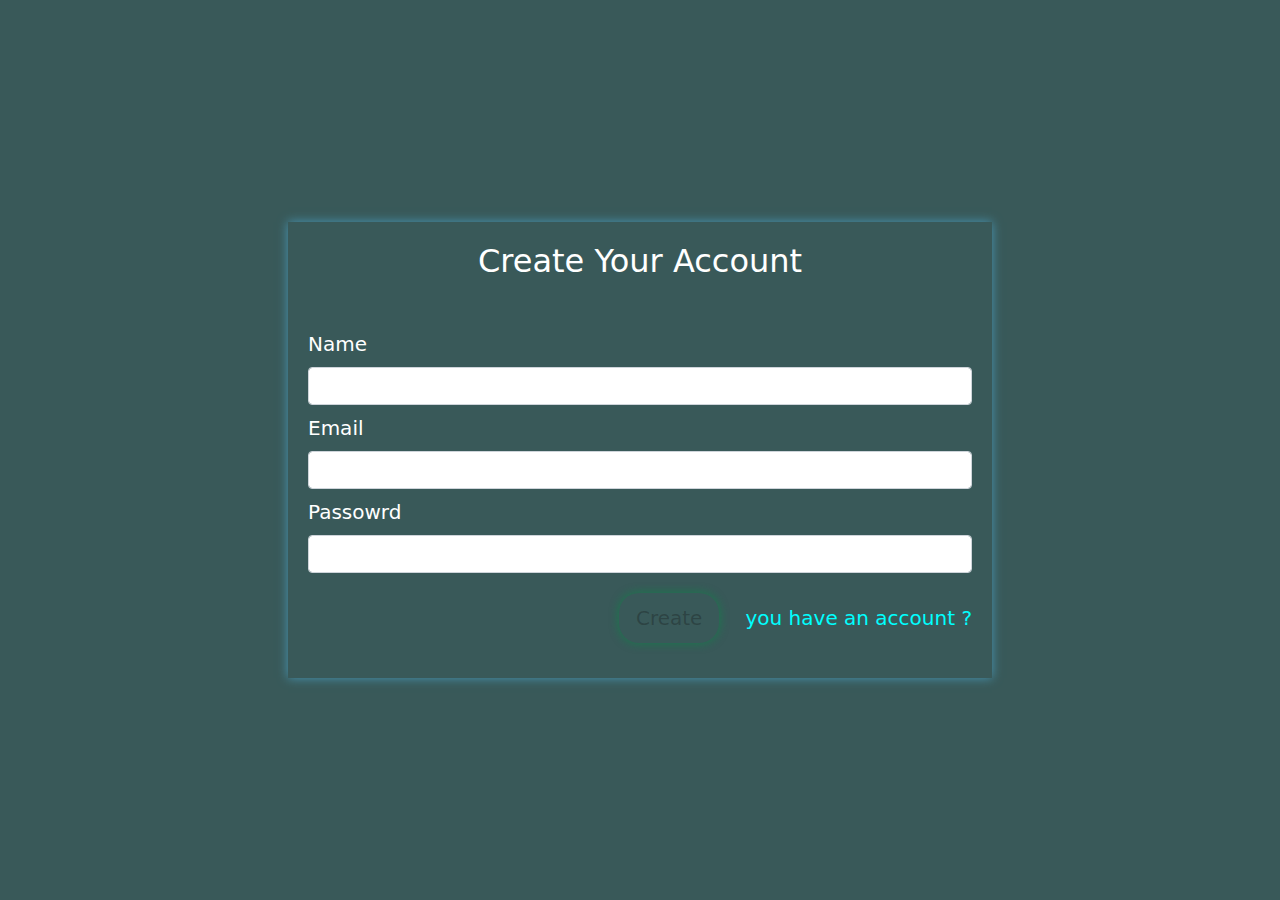
<file: index.html>
<html>
    <head>

        <title>Weather</title>
        <link rel="icon" href="images/icon.png" />
        <meta charset="UTF-8" />
        <meta name="author" content="Mohammed" />
        <meta name="description" content="weather app" />
        <meta name="keywords" content="html,css,js,ajax,weather" />
        <link rel="stylesheet" href="css/bootstrap.min.css">
        <link rel="stylesheet" href="css/all.min.css">
        <link rel="stylesheet" href="css/register.css">

    </head>
    <body>



      <div class="registerbox">
        <div class="register">
          <h2 class="text-center mb-5">Create Your Account</h2>
        <div>
          <span class="head">Name</span>
          <input type="text" id="name" class=" my-2 form-control w-100" >
          <p id="nametext" class="alert alert-danger p-1 "> You must Enter Name at lest 3 caracter</p>
          
        </div>
      
        <div>
          <span class="head">Email</span>
          <input type="email" id="email" class="name my-2 form-control w-100" >
          <p id="emailtext" class="alert alert-danger p-1 "> You must Enter valid email</p>
        </div>
      
        <div>
          <span class="head">Passowrd</span>
          <input type="password" id="pass" class="name my-2 form-control w-100" >
          <p id="passtext" class="alert alert-danger p-1 "> You must Enter at least 5 caracter</p>

        </div>
        

        <div class="box">
          <button disabled id="btncreate" href="login.html" class="create"> Create </button>
          <a class="haveAcc" href="login.html">you have an account ?</a>
        </div>
        <p id="emailExist" class="alert alert-danger p-1 "> Email is Already register try agin ...</p>

      </div>
      </div>
      
            
      
      
      
      
  
      
      
      
      
      
      <script src="js/bootstrap.bundle.min.js"></script>
      <script src="js/register.js"></script>
      </body>
</html>
</file>
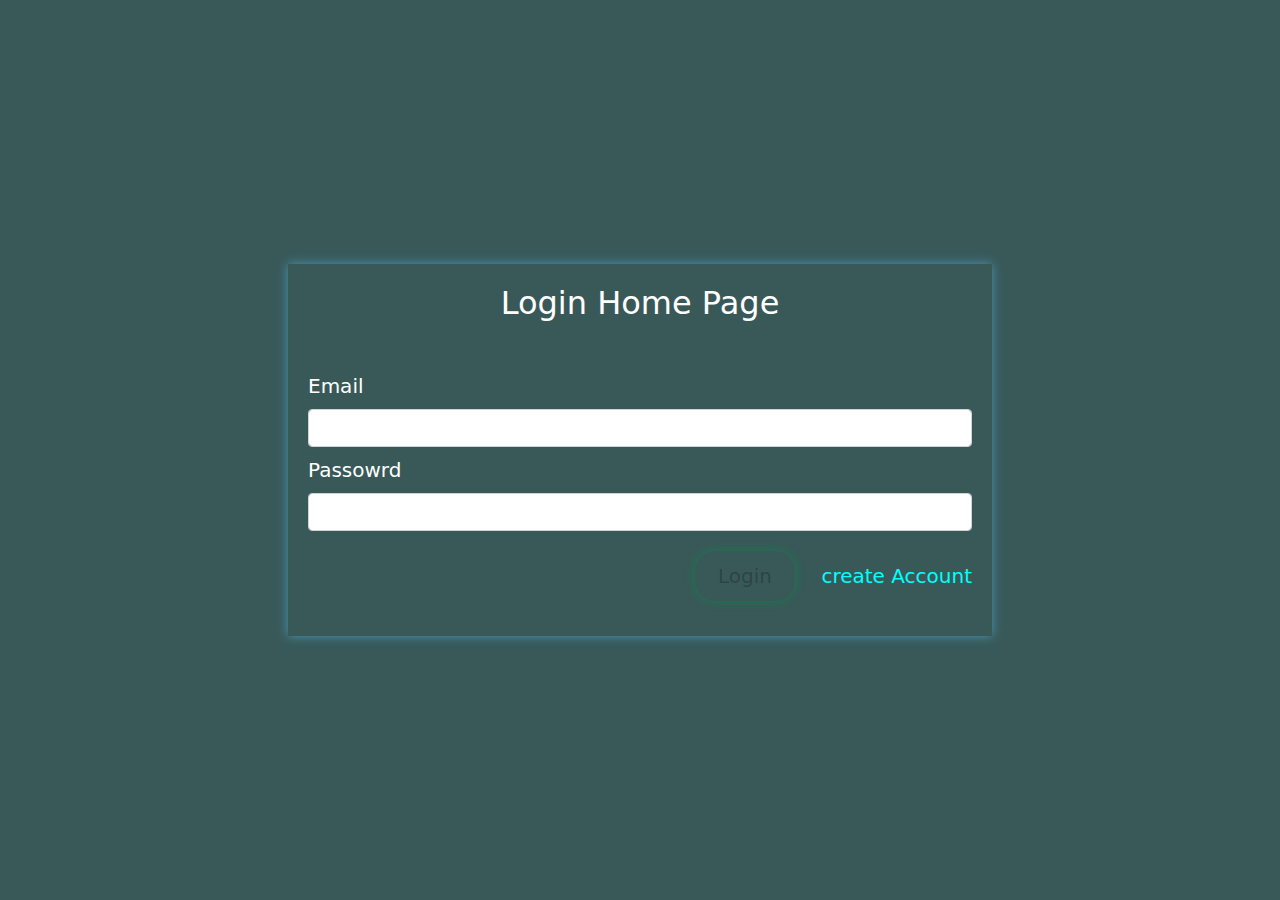
<file: login.html>
<html>
    <head>

        <title>Weather</title>
        <link rel="icon" href="images/icon.png" />
        <meta charset="UTF-8" />
        <meta name="author" content="Mohammed" />
        <meta name="description" content="weather app" />
        <meta name="keywords" content="html,css,js,ajax,weather" />
        <link rel="stylesheet" href="css/bootstrap.min.css">
        <link rel="stylesheet" href="css/all.min.css">
        <link rel="stylesheet" href="css/login.css" class="css">

    </head>
    <body>



      <div class="Loginbox">
        <div class="login">
          <h2 class="text-center mb-5">Login Home Page</h2>
      
      
        <div>
          <span class="head">Email</span>
          <input type="email" id="email" class="name my-2 form-control w-100" >
          <p id="emailtext" class="alert alert-danger p-1 ">This Email not found try agin ...</p>
        </div>
      
        <div>
          <span class="head">Passowrd</span>
          <input type="password" id="pass" class="name my-2 form-control w-100" >
          <p id="passtext" class="alert alert-danger p-1 ">This password not correct  try agin ...</p>

        </div>
        

        <div class="box">
          <button id="loginbtn"  disabled  class="loginbtn"><a href="weather.html"></a> Login </button>
          <a class="createAcc" href="index.html">create Account</a>
          <p id="Msg" class="alert alert-danger mt-2 p-1 text-center ">Email or  password not correct  try agin ...</p>

        </div>

      </div>
      </div>
      
            
      
      
      
      
  
      
      
      
      <script src="js/bootstrap.bundle.min.js"></script>
      <script src="js/login.js"></script>
      </body>
</html>
</file>
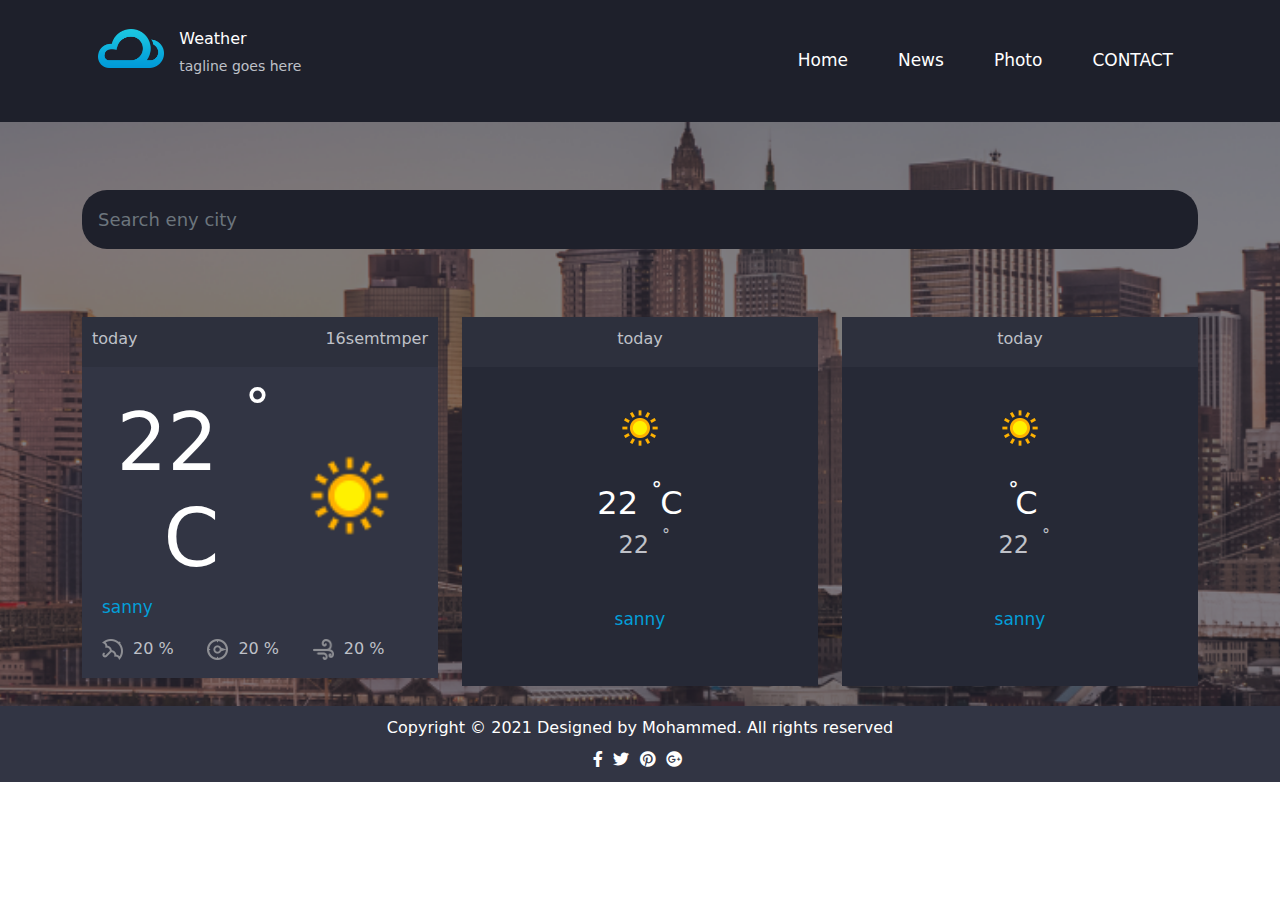
<file: weather.html>
<html>
<head>

  <title>Weather</title>
  <link rel="icon" href="images/icon.png" />
  <meta charset="UTF-8" />
  <meta name="author" content="Mohammed" />
  <meta name="description" content="weather app" />
  <meta name="keywords" content="html,css,js,ajax,weather" />
  <link rel="stylesheet" href="css/bootstrap.min.css">
  <link rel="stylesheet" href="css/all.min.css">
  <link rel="stylesheet" href="css/main.css">
  <link rel="stylesheet" href="css/footer.css">

</head>

<body>

  <nav class="navbar navbar-expand-lg ">
    <div class="container">
      <div class="navbar-brand m-3" href="#">
        <div class="w-25">
         <img  src="images/logo2x.png" class="w-100" alt="">

        </div>
        <div class="logotext">
          <h3>Weather</h3>
          <p>tagline goes here              </p>
        </div>
      </div>

      <button class="navbar-toggler" type="button" data-bs-toggle="collapse" data-bs-target="#navbarSupportedContent" aria-controls="navbarSupportedContent" aria-expanded="false" aria-label="Toggle navigation">
        <i class="fa-solid fa-bars  fa-2x navbar-toggler-icon"></i>
        
      </button>
      <div class="collapse navbar-collapse" id="navbarSupportedContent">
        <ul class="navbar-nav ms-auto mb-2 mb-lg-0">
          <li class="nav-item m-3">
            <a class="nav-link active" aria-current="page" href="#">Home</a>
          </li>
          <li class="nav-item m-3">
            <a class="nav-link " aria-current="page" href="#">News</a>
          </li>
          <li class="nav-item m-3">
            <a class="nav-link " aria-current="page" href="#">Photo</a>
          </li>
          <li class="nav-item m-3">
            <a class="nav-link " aria-current="page" href="#">CONTACT</a>
          </li>
        </ul>
      </div>
    </div>
  </nav>
  <!-- Start home section -->

  <section class="home">

    <div class="container">
      <input type="text" id="search" class="form-control mt-5 w-100" placeholder="Search eny city "  >
      <div class="row">

        <!-- start today wheater  info  -->
        <div class="col-md-4  ">

          <div class="todayItem mt-5">

            <div class="todayhead">
              <p id="todayname">today</p>
              <p id="todaynum">16semtmper</p>
            </div>
            <div class="todaybody">
              <h4  id="city" class="city"></h4>
              <div class="tempbody">
                <h2 class="temp "> <span class="text-white" id="degree">22</span> <sup>  ْ </sup>C</h2>
                <div class="w-50">
                  <img id="todayIcon" class="w-100 todayicon" src="images/113.png" alt="">

                </div>
              </div>
              
              <p id="statustoday" class="statusToday"> sanny</p>
              <div class=" tempfooter">
                <span class="rain w-50">
                  <img  src="images/icon-umberella@2x.png" class=""alt="">
                  <span id="rain" class="raindeg">20 %</span>
                </span>
                <span class="rain w-50">
                  <img  src="images/icon-compass@2x.png" class=""alt="">
                  <span id="compass" class="compassdeg">20 %</span>
                </span>
                <span  class="rain w-50">
                  <img  src="images/icon-wind@2x.png" class=""alt="">
                  <span id="wind"class="winddeg">20 %</span>
                </span>
              </div>
            </div>
           

          </div>
        </div>

        <!-- End today wheater  info  -->

        <!-- start tomorrow wheater  info  -->

        <div class="col-md-4 ">

          <div class="tomorrow mt-5">

            <div class="tommorowhead">
              <p id="tomrrowName" class="text-center w-100">today</p>
              
            </div>
            <div class="tommorowbody">
             
                  <img id="tomrrowIcon" class="tomrrowIcon my-4"id="" src="images/113.png" alt="">

               
                <h2 class="max "><span id="tomMaxDeg"class="text-white">22</span>  <sup>  ْ </sup>C</h2>
                <h4  class="min "> <span id="tomMinDeg"> 22</span> <sup>  ْ </sup></h4>

            
              
              <p id="statusTomrrow" class="statusTommorow my-5"> sanny</p>
             
            </div>
           

          </div>
        </div>

        <!-- End tomorrow  wheater  info  -->

        <!-- start nextday wheater  info  -->

        <div class="col-md-4 ">

          <div class="tomorrow mt-5">

            <div class="tommorowhead">
              <p id="nextdayName" class="text-center w-100">today</p>
              
            </div>
            <div class="tommorowbody">
             
                  <img id="nextdayIcon" class="tomrrowIcon my-4" src="images/113.png" alt="">

               
                <h2  class="max "><span id="nextMaxDeg"class="text-white"></span>  <sup>  ْ </sup>C</h2>
                <h4  class="min "> <span id="nextMinDeg">22</span> <sup>  ْ </sup></h4>

            
              
              <p id="statusNextday" class="statusTommorow my-5"> sanny</p>
             
            </div>
           

          </div>
        </div>

        <!-- End nextday  wheater  info  -->
      </div>
    </div>
  </section>
    
  <!-- End home section -->


<footer class="">
  <div class="container">
    <p class="text-center text-white mb-0">Copyright &copy; 2021 Designed by Mohammed. All rights reserved</p>
    <div class="social-media text-white text-center mt-2">
          <i class="fab fa-facebook-f"></i>
          <i class="fab fa-twitter"></i>
          <i class="fab fa-pinterest"></i>
          <i class="fab fa-google-plus"></i>
    </div>
  </div>
</footer>




    <script src="js/bootstrap.bundle.min.js"></script>
    <script src="js/main.js"></script>
</body>
</html>
</file>
<file: css/register.css>
body{
   
}
.registerbox{
    height: 100vh;
    background-color:rgb(57, 89, 89); 
    display: flex;
    justify-content: center;
    align-items: center;
    
}
.register{
    width: 55%;
    padding: 20px;
    font-size: 20px;
    color: #fff;
   box-shadow: 0 0 10px rgb(72, 150, 180);
}
  
.box{
    margin: 15px 0px;
    margin-top: 20px;
    text-align: end;
}
.create{
    height: 50px;
    width: 100px;
    margin-right: 20px;
    background-color: inherit;
    border: transparent;
    box-shadow: 0 0 10px rgb(23, 123, 76);
    border-radius: 20px;
    transition: all .05s;
}
.create:hover{
    background-color: aqua;
}
.haveAcc{
    text-decoration: none;
    color:aqua!important;

}
#nametext,#emailtext,#passtext,#emailExist{
    display:none ;
    border-radius: 13px;
}
</file>
<file: css/login.css>
.loginbox{
    height: 100vh;
    background-color:rgb(57, 89, 89); 
    display: flex;
    justify-content: center;
    align-items: center;
    
}
.login{
    width: 55%;
    padding: 20px;
    font-size: 20px;
    color: #fff;
   box-shadow: 0 0 10px rgb(72, 150, 180);
}
  
.box{
    margin: 15px 0px;
    margin-top: 20px;
    text-align: end;
}
.loginbtn{
    text-decoration: none;
    height: 50px;
    width: 100px;
    margin-right: 20px;
    background-color: inherit;
    border: 1px solid transparent;
    box-shadow: 0 0 10px rgb(23, 123, 76);
    border-radius: 20px;
    transition: all .05s;
}
.loginbtn:hover{
    background-color: aqua;
}
.createAcc{
    text-decoration: none;
    color:aqua!important;

}
#passtext,#emailtext,#Msg{
    display:none ;
    border-radius: 13px;
}
</file>
<file: css/main.css>
*{
    padding: 0%;
    margin: 0%;
}

.navbar{
    background-color: #1E202B;
}
.navbar-brand{
    display: flex;
}
.logotext{
    margin-left: 15px;
}
.logotext h3{
   color:#fff;
   font-size: 16px;

}
.logotext p{
    color: #BFC1C8;
    font-size: 14;
    cursor: pointer;
}
.fa-bars{
    color: #039FD9;
}
.nav-link{
    color: #fff;
    border: 1px solid #1E202B;
    border-radius: 20px;
    font-size: 17px;
    padding: 10px;
    text-align: center;
}
.nav-link:hover{
    color: #039FD9;
    border: 1px solid #039FD9 ;
}
.home{
    padding-top:48px ;
    background-image: url("../images/banner.png");
   background-size: cover;
   background-position: center center;
   padding: 20px;
}
.home input{
background-color: #1E202B!important;
font-size: 18px;
color: aqua!important;
padding: 16px;
border-radius: 25px;
border: transparent;
box-shadow: none!important;
margin-bottom: 20px;
}
.todayItem{
border-radius:15px;


}

.todayhead{
    display: flex;
    justify-content: space-between;
    font-weight: 400;
   text-align: center;
   padding: 10px 10px 0 10px ;
    color: #BFC1C8;
    background-color: #2D303D;
}
.todaybody{
    background-color: #323544;
   
    padding: 20px;
}
.tempbody{
    text-align: center;
    display: flex;
    justify-content: space-evenly;
    align-items: center;
   color: #fff;
}
.city{
    color:#BFC1C8;

}
.temp{
    font-size: 5rem !important;
}
.statusToday,.statusTommorow{
    color: #039FD9;
    font-size: 17px;
}
.rain img,span{
    margin-right: 5px;
   width: 21px;
   height: 21px;
   color: #BFC1C8;

}
.tempfooter{
    display: flex;
    justify-content: space-evenly;
    align-items: center;
}
.tomorrow{
 background-color: #262936;


}
.tommorowhead{

    color: #BFC1C8;
    display: flex;
    font-weight: 400;
    padding: 10px 10px 0 10px ;
    background-color: #2D303D;
}
.tommorowbody{
    text-align: center;
    background-color: #262936;
    padding:5px 10px;
}
.max{
    color: #fff;
}
.min{
    color: #BFC1C8;
    
}
</file>
<file: css/footer.css>
/********* Start Footer *********/ 
footer {
    background-color: #323544;
    padding: 10px 0;
    
   
}

footer i {
    margin-right: 5px;
    font-size: 16px;
    cursor: pointer;
    transition: all 0.3s;
}

footer i:hover {color: #37aec3;}
/********* End Footer *********/
</file>
